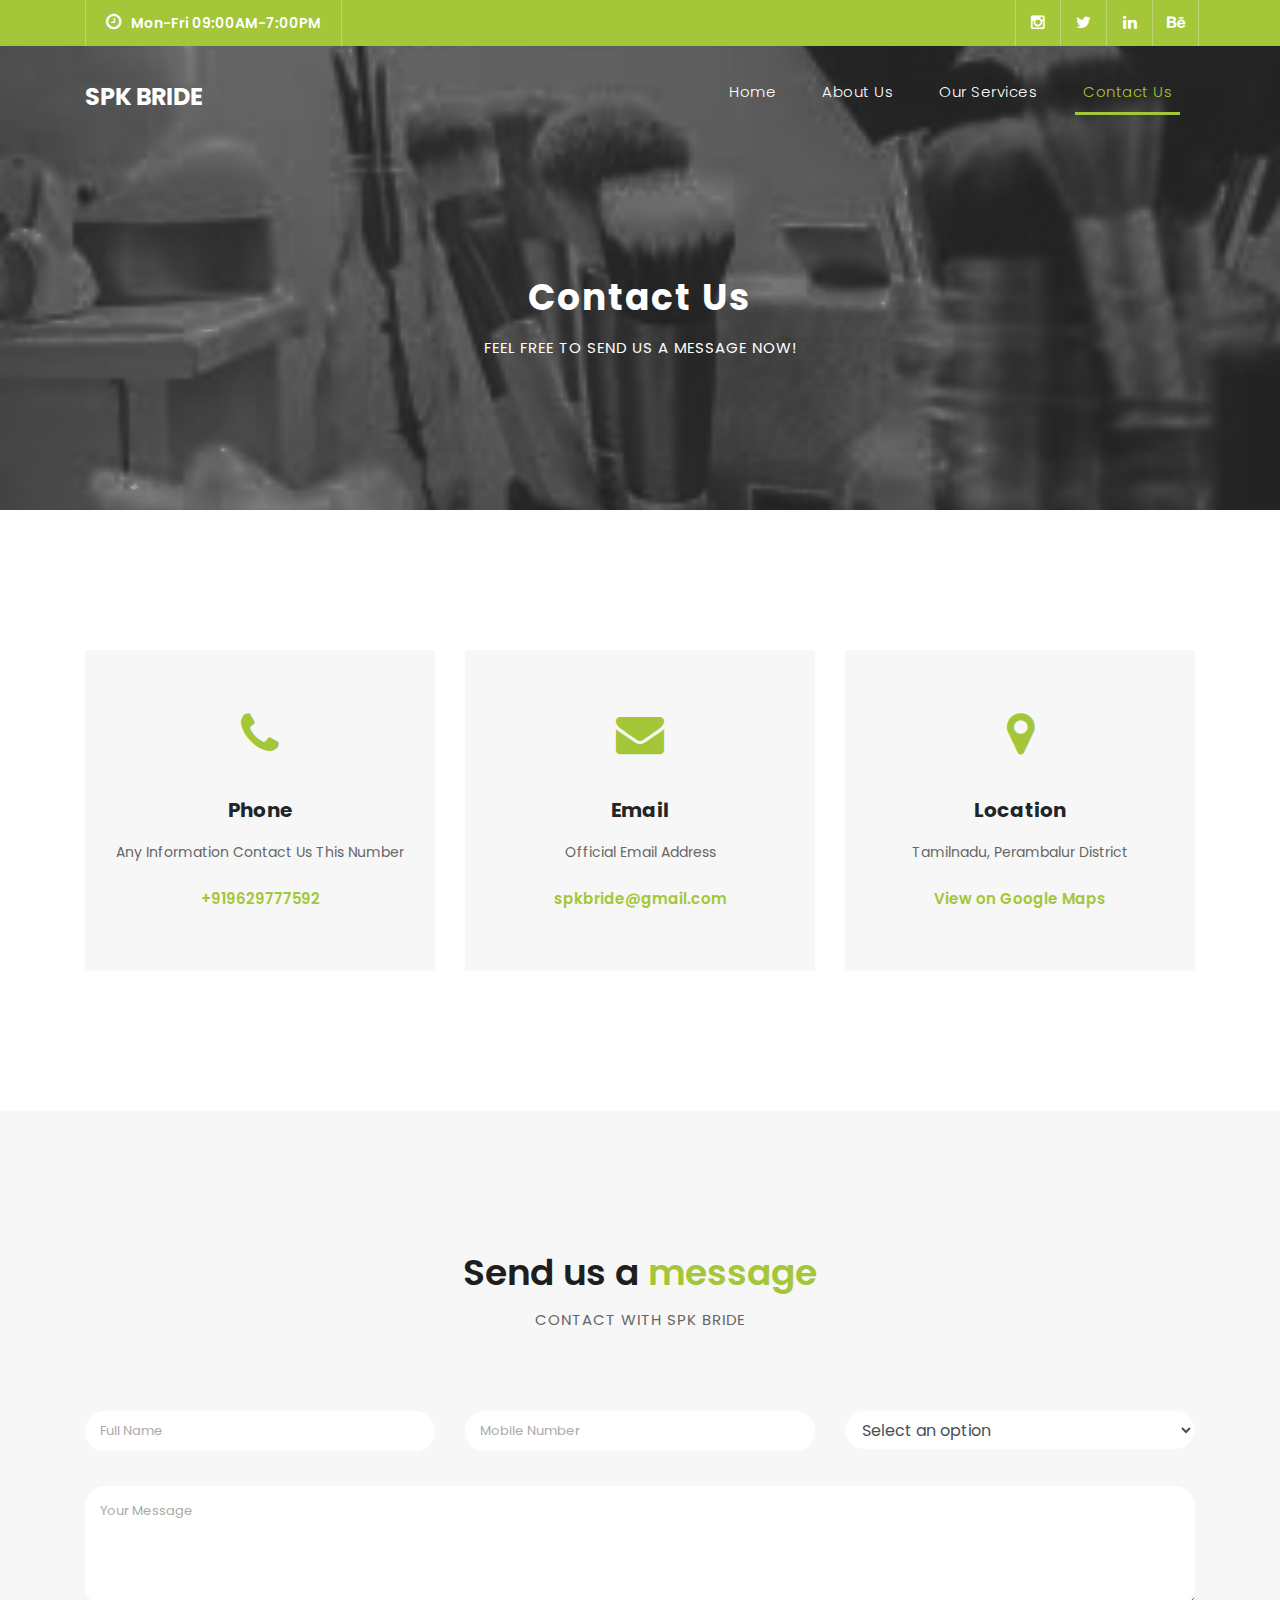
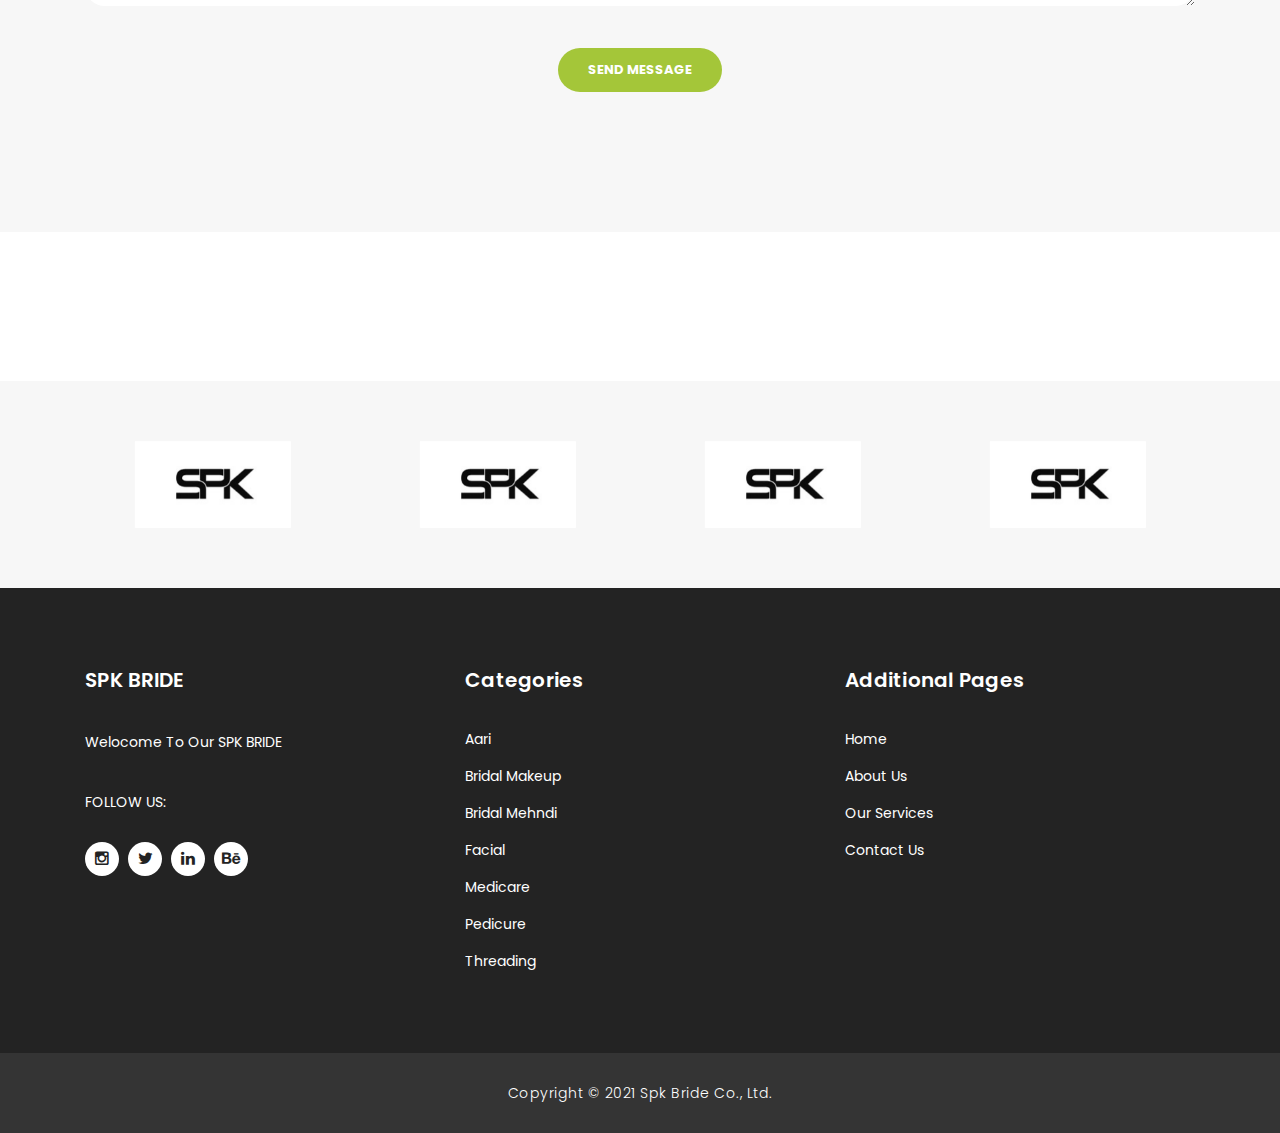
<file: contact.html>
<!DOCTYPE html>
<html lang="en">

  <head>
<script src="https://smtpjs.com/v3/smtp.js"></script>
<script src="booking.js"></script>
    <meta charset="utf-8">
    <meta name="viewport" content="width=device-width, initial-scale=1, shrink-to-fit=no">
    <meta name="description" content="">
    <meta name="author" content="TemplateMo">
    <link href="https://fonts.googleapis.com/css?family=Poppins:100,200,300,400,500,600,700,800,900&display=swap" rel="stylesheet">

    <title>SPK BRIDE - CONTACT PAGE</title>

    <!-- Bootstrap core CSS -->
    <link href="vendor/bootstrap/css/bootstrap.min.css" rel="stylesheet">

    <!-- Additional CSS Files -->
    <link rel="stylesheet" href="assets/css/fontawesome.css">
    <link rel="stylesheet" href="assets/css/templatemo-finance-business.css">
    <link rel="stylesheet" href="assets/css/owl.css">
<!--

Finance Business TemplateMo

https://templatemo.com/tm-545-finance-business

-->
  </head>

  <body>

    <!-- ***** Preloader Start ***** -->
    <div id="preloader">
        <div class="jumper">
            <div></div>
            <div></div>
            <div></div>
        </div>
    </div>  
    <!-- ***** Preloader End ***** -->

    <!-- Header -->
    <div class="sub-header">
      <div class="container">
        <div class="row">
          <div class="col-md-8 col-xs-12">
            <ul class="left-info">
              <li><a href="about.html"><i class="fa fa-clock-o"></i>Mon-Fri 09:00AM-7:00PM</a></li>
            </ul>
          </div>
          <div class="col-md-4">
            <ul class="right-icons">
              <li><a href="https://instagram.com/spk_makeup_artist_aari_worker?utm_medium=copy_link" target="_blank"><i class="fa fa-instagram" title="instagram" alt="instagram"></i></a></li>
              <li><a href="#"><i class="fa fa-twitter" title="twitter" alt="twitter"></i></a></li>
              <li><a href="#"><i class="fa fa-linkedin" title="linkedin" alt="linkedin"></i></a></li>
              <li><a href="#"><i class="fa fa-behance" title="behance" alt="behance"></i></a></li>
            </ul>
          </div>
        </div>
      </div>
    </div>
    
    <header class="">
      <nav class="navbar navbar-expand-lg">
        <div class="container">
          <a class="navbar-brand" href="index.html"><h2>SPK BRIDE</h2></a>
          <button class="navbar-toggler" type="button" data-toggle="collapse" data-target="#navbarResponsive" aria-controls="navbarResponsive" aria-expanded="false" aria-label="Toggle navigation">
            <span class="navbar-toggler-icon"></span>
          </button>
          <div class="collapse navbar-collapse" id="navbarResponsive">
            <ul class="navbar-nav ml-auto">
              <li class="nav-item">
                <a class="nav-link" href="index.html">Home
                  <span class="sr-only">(current)</span>
                </a>
              </li>
              <li class="nav-item">
                <a class="nav-link" href="about.html">About Us</a>
              </li>
              <li class="nav-item">
                <a class="nav-link" href="services.html">Our Services</a>
              </li>
              <li class="nav-item active">
                <a class="nav-link" href="contact.html">Contact Us</a>
              </li>
            </ul>
          </div>
        </div>
      </nav>
    </header>

    <!-- Page Content -->
    <div class="page-heading header-text">
      <div class="container">
        <div class="row">
          <div class="col-md-12">
            <h1>Contact Us</h1>
            <span>feel free to send us a message now!</span>
          </div>
        </div>
      </div>
    </div>

    <div class="contact-information">
      <div class="container">
        <div class="row">
          <div class="col-md-4">
            <div class="contact-item">
              <i class="fa fa-phone"></i>
              <h4>Phone</h4>
              <p>Any Information Contact Us This Number</p>
              <a href="tel:+919629777592">+919629777592</a>
            </div>
          </div>
          <div class="col-md-4">
            <div class="contact-item">
              <i class="fa fa-envelope"></i>
              <h4>Email</h4>
              <p>Official Email Address</p>
<a href = "mailto:spkbride@gmail.com">spkbride@gmail.com</a>            </div>
          </div>
          <div class="col-md-4">
            <div class="contact-item">
              <i class="fa fa-map-marker"></i>
              <h4>Location</h4>
              <p>Tamilnadu, Perambalur District</p>
              <a href="#">View on Google Maps</a>
            </div>
          </div>
        </div>
      </div>
    </div>

    <div class="callback-form contact-us">
      <div class="container">
        <div class="row">
          <div class="col-md-12">
            <div class="section-heading">
              <h2>Send us a <em>message</em></h2>
              <span>Contact with spk bride</span>
            </div>
          </div>
          <div class="col-md-12">

            <div class="contact-form">
              <form id="contact" action="">
                <div class="row">
                  <div class="col-lg-4 col-md-12 col-sm-12">
                    <fieldset>
                      <input name="name" type="text" class="form-control" id="name" placeholder="Full Name">
                    </fieldset>
                  </div>
                  <div class="col-lg-4 col-md-12 col-sm-12">
                    <fieldset>
                      <input name="email" type="text" class="form-control" id="number"  placeholder="Mobile Number">
                    </fieldset>
                  </div>
                  <div class="col-lg-4 col-md-12 col-sm-12">
                    <fieldset>
                      <select name="spk" id="spk" class="form-control" style="border-radius: 25px;margin-bottom: 35px; border:1px solid white;">
  <option value="Select an option">Select an option</option>
  <option value="Aari Work">Aari Work</option>
  <option value="Bridal Makeup">Bridal Makeup</option>
  <option value="Bridal Mehandi">Bridal Mehndi</option>
  <option value="Facial">Facial</option>
  <option value="Pedicure">Pedicure</option>
  <option value="Threading">Threading</option>
  <option value="Medicare">Medicare</option>
  <option value="Others">Others</option>
</select>
                    </fieldset>
                  </div>
                  <div class="col-lg-12">
                    <fieldset>
                      <textarea name="message" rows="6" class="form-control" id="message" placeholder="Your Message" ></textarea>
                    </fieldset>
                  </div>
                  <div class="col-lg-12">
                    <fieldset>
                      <button type="button" onclick="sendEmail()" class="filled-button">Send Message</button>
                    </fieldset>
                  </div>
                </div>
              </form>
            </div>
          </div>
        </div>
      </div>
    </div>

    <div id="map">
<!-- How to change your own map point
	1. Go to Google Maps
	2. Click on your location point
	3. Click "Share" and choose "Embed map" tab
	4. Copy only URL and paste it within the src="" field below
-->
<iframe src="https://www.google.com/maps/embed?pb=!1m18!1m12!1m3!1d15653.476621451242!2d78.8719304165702!3d11.234231118836746!2m3!1f0!2f0!3f0!3m2!1i1024!2i768!4f13.1!3m3!1m2!1s0x3bab1b69f8350197%3A0x70ef43f0315a8d8b!2sPerambalur%2C%20Tamil%20Nadu%20621212!5e0!3m2!1sen!2sin!4v1622959754860!5m2!1sen!2sin" width="100%" height="100%" style="border:0;" allowfullscreen="" loading="lazy"></iframe>
    </div>

    <div class="partners contact-partners">
      <div class="container">
        <div class="row">
          <div class="col-md-12">
            <div class="owl-partners owl-carousel">
              <div class="partner-item">
                <img src="assets/images/spk-logo.png" alt="">
              </div>
            </div>
          </div>
        </div>
      </div>
    </div>


    <!-- Footer Starts Here -->
    <footer>
      <div class="container">
        <div class="row">
          <div class="col-md-4 footer-item">
            <h4>SPK BRIDE</h4>
            <p>Welocome To Our SPK BRIDE<br/><br/>
            FOLLOW US:</p>
            <ul class="social-icons">
              <li><a rel="nofollow" href="https://instagram.com/spk_makeup_artist_aari_worker?utm_medium=copy_link" target="_blank"><i class="fa fa-instagram" title="instagram" alt="instagram"></i></a></li>
              <li><a href="#"><i class="fa fa-twitter" title="twitter" alt="twitter"></i></a></li>
              <li><a href="#"><i class="fa fa-linkedin" title="linkedin" alt="linkedin"></i></a></li>
              <li><a href="#"><i class="fa fa-behance" title="behance" alt="behance"></i></a></li>
            </ul>
          </div>
          <div class="col-md-4 footer-item">
            <h4>Categories</h4>
            <ul class="menu-list">
              <li><a href="services.html">Aari</a></li>
              <li><a href="services.html">Bridal Makeup</a></li>
              <li><a href="services.html">Bridal Mehndi</a></li>
              <li><a href="services.html">Facial</a></li>
              <li><a href="services.html">Medicare</a></li>
              <li><a href="services.html">Pedicure</a></li>
              <li><a href="services.html">Threading</a></li>
            </ul>
          </div>
          <div class="col-md-4 footer-item">
            <h4>Additional Pages</h4>
            <ul class="menu-list">
              <li><a href="index.html">Home</a></li>
              <li><a href="about.html">About Us</a></li>
              <li><a href="services.html">Our Services</a></li>
              <li><a href="contact.html">Contact Us</a></li>
            </ul>
          </div>
          
              </form>
            </div>
          </div>
        </div>
      </div>
    </footer>
    
    <div class="sub-footer">
      <div class="container">
        <div class="row">
          <div class="col-md-12">
            <p>Copyright &copy; 2021 <a rel="nofollow noopener" href="https://spkbride.github.io" target="_blank">Spk Bride Co., Ltd.
            </a></p>
          </div>
        </div>
      </div>
    </div>

    <!-- Bootstrap core JavaScript -->
    <script src="vendor/jquery/jquery.min.js"></script>
    <script src="vendor/bootstrap/js/bootstrap.bundle.min.js"></script>

    <!-- Additional Scripts -->
    <script src="assets/js/custom.js"></script>
    <script src="assets/js/owl.js"></script>
    <script src="assets/js/slick.js"></script>
    <script src="assets/js/accordions.js"></script>

    <script language = "text/Javascript"> 
      cleared[0] = cleared[1] = cleared[2] = 0; //set a cleared flag for each field
      function clearField(t){                   //declaring the array outside of the
      if(! cleared[t.id]){                      // function makes it static and global
          cleared[t.id] = 1;  // you could use true and false, but that's more typing
          t.value='';         // with more chance of typos
          t.style.color='#fff';
          }
      }
    </script>
<img id="scrollimg" title="Go to top" src="assets/images/scroll-arrow.png"      onclick="topFunction()">
<script>
//Get the button
var mybutton = document.getElementById("scrollimg");

// When the user scrolls down 20px from the top of the document, show the button
window.onscroll = function() {scrollFunction()};

function scrollFunction() {
  if (document.body.scrollTop > 20 || document.documentElement.scrollTop > 20) {
    mybutton.style.display = "block";
  } else {
    mybutton.style.display = "none";
  }
}

// When the user clicks on the button, scroll to the top of the document
function topFunction() {
  document.body.scrollTop = 0;
  document.documentElement.scrollTop = 0;
}
</script>
  </body>
</html>
</file>
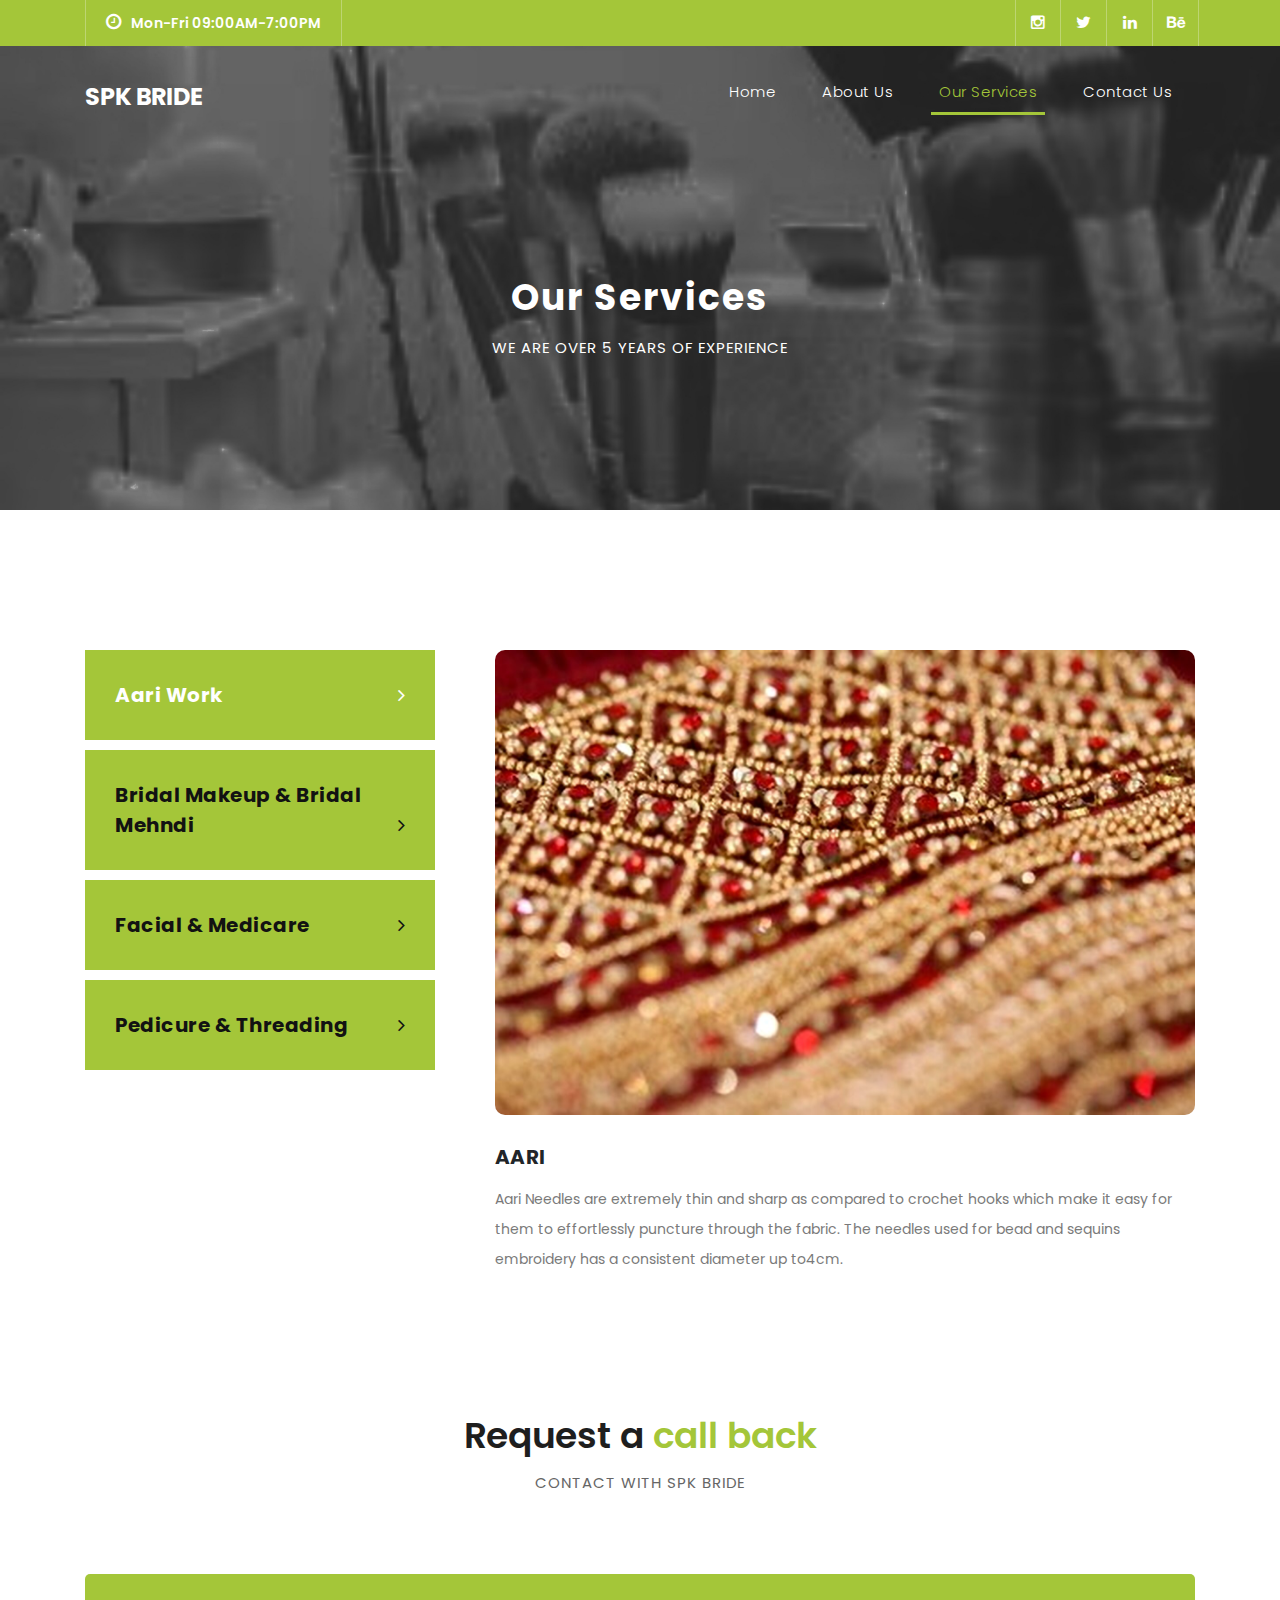
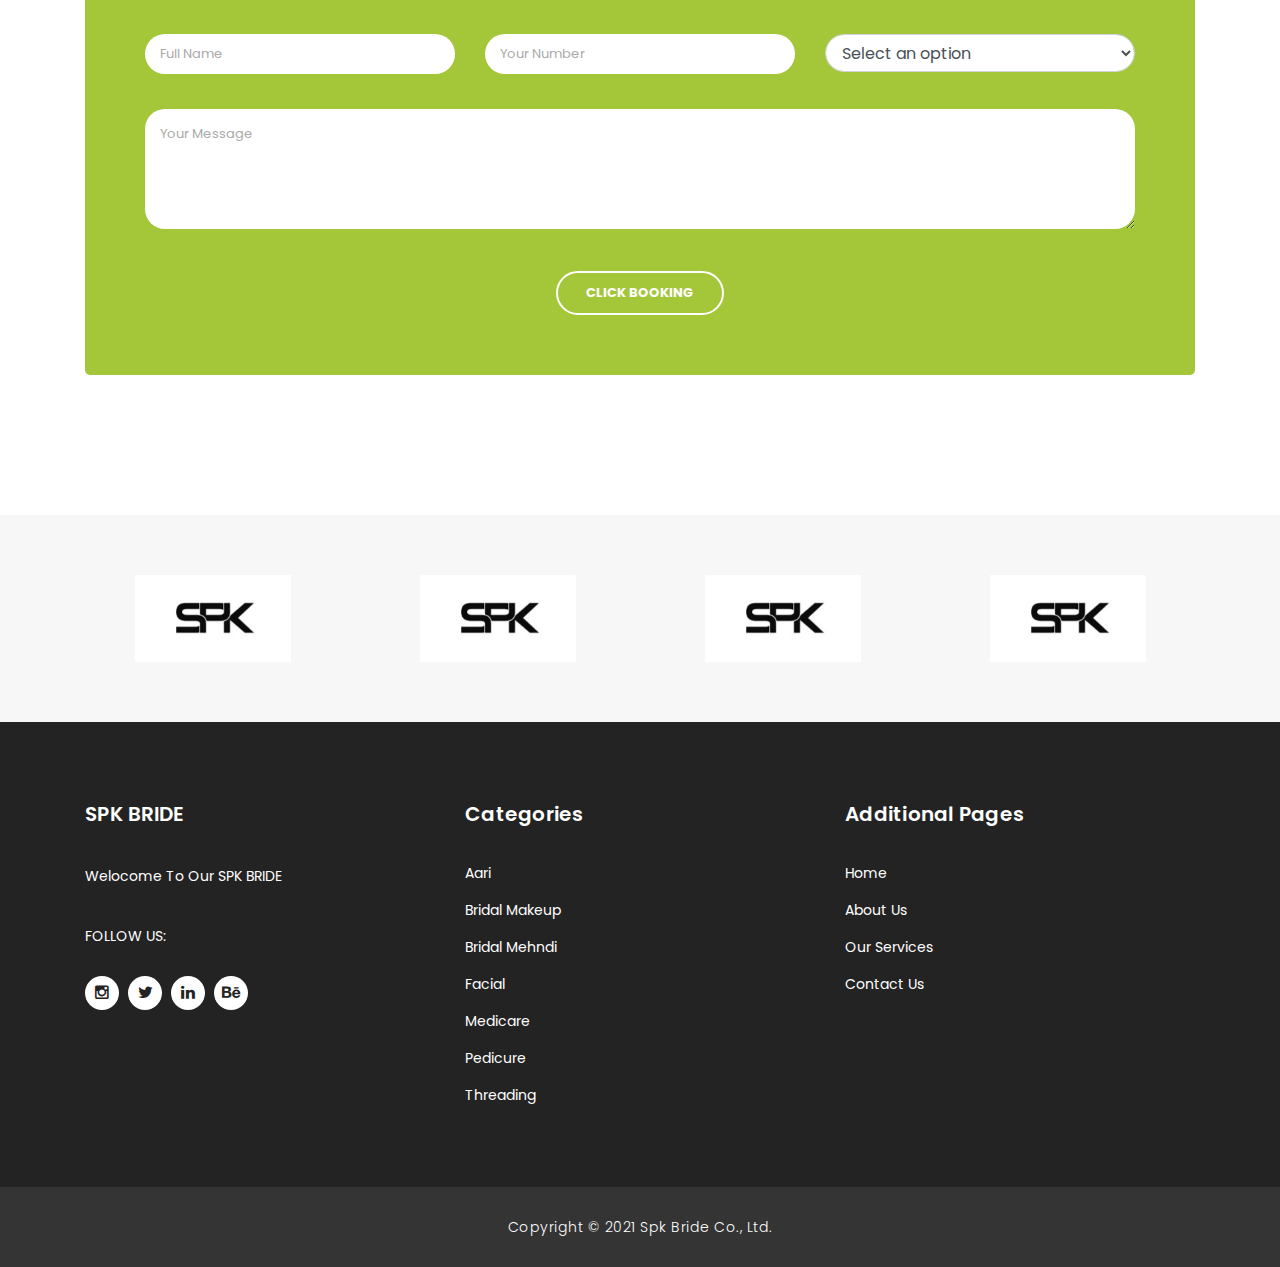
<file: services.html>
<!DOCTYPE html>
<html lang="en">

  <head>

    <meta charset="utf-8">
    <meta name="viewport" content="width=device-width, initial-scale=1, shrink-to-fit=no">
    <meta name="description" content="">
    <meta name="author" content="TemplateMo">
    <link href="https://fonts.googleapis.com/css?family=Poppins:100,200,300,400,500,600,700,800,900&display=swap" rel="stylesheet">

    <title>SPK BRIDE - SERVICES</title>

    <!-- Bootstrap core CSS -->
    <link href="vendor/bootstrap/css/bootstrap.min.css" rel="stylesheet">

    <!-- Additional CSS Files -->
    <link rel="stylesheet" href="assets/css/fontawesome.css">
    <link rel="stylesheet" href="assets/css/templatemo-finance-business.css">
    <link rel="stylesheet" href="assets/css/owl.css">
<!--

Finance Business TemplateMo

https://templatemo.com/tm-545-finance-business

-->
  </head>

  <body>

    <!-- ***** Preloader Start ***** -->
    <div id="preloader">
        <div class="jumper">
            <div></div>
            <div></div>
            <div></div>
        </div>
    </div>  
    <!-- ***** Preloader End ***** -->

    <!-- Header -->
    <div class="sub-header">
      <div class="container">
        <div class="row">
          <div class="col-md-8 col-xs-12">
            <ul class="left-info">
              <li><a href="about.html" target="_blank" title="Working Time"><i class="fa fa-clock-o" ></i>Mon-Fri 09:00AM-7:00PM</a></li>
  
            </ul>
          </div>
          <div class="col-md-4">
            <ul class="right-icons">
              <li><a href="https://instagram.com/spk_makeup_artist_aari_worker?utm_medium=copy_link"><i class="fa fa-instagram" alt="instagram" title="instagram"></i></a></li>
              <li><a href="#"><i class="fa fa-twitter" alt="twitter" title="twitter"></i></a></li>
              <li><a href="#"><i class="fa fa-linkedin" alt="linkedin" title="linkedin"></i></a></li>
              <li><a href="#"><i class="fa fa-behance" alt="behance" title="behance"></i></a></li>
            </ul>
          </div>
        </div>
      </div>
    </div>
    
    <header class="">
      <nav class="navbar navbar-expand-lg">
        <div class="container">
          <a class="navbar-brand" href="index.html"><h2>SPK BRIDE</h2></a>
          <button class="navbar-toggler" type="button" data-toggle="collapse" data-target="#navbarResponsive" aria-controls="navbarResponsive" aria-expanded="false" aria-label="Toggle navigation">
            <span class="navbar-toggler-icon"></span>
          </button>
          <div class="collapse navbar-collapse" id="navbarResponsive">
            <ul class="navbar-nav ml-auto">
              <li class="nav-item">
                <a class="nav-link" href="index.html">Home
                  <span class="sr-only">(current)</span>
                </a>
              </li>
              <li class="nav-item">
                <a class="nav-link" href="about.html">About Us</a>
              </li>
              <li class="nav-item active">
                <a class="nav-link" href="services.html">Our Services</a>
              </li>
              <li class="nav-item">
                <a class="nav-link" href="contact.html">Contact Us</a>
              </li>
            </ul>
          </div>
        </div>
      </nav>
    </header>

    <!-- Page Content -->
    <div class="page-heading header-text">
      <div class="container">
        <div class="row">
          <div class="col-md-12">
            <h1>Our Services</h1>
            <span>We are over 5 years of experience</span>
          </div>
        </div>
      </div>
    </div>

    <div class="single-services">
      <div class="container">
        <div class="row" id="tabs">
          <div class="col-md-4">
            <ul>
              <li><a href='#tabs-1'>Aari Work<i class="fa fa-angle-right"></i></a></li>
              <li><a href='#tabs-2'>Bridal Makeup & Bridal Mehndi <i class="fa fa-angle-right"></i></a></li>
              <li><a href='#tabs-3'>Facial & Medicare<i class="fa fa-angle-right"></i></a></li>
              <li><a href='#tabs-4'>Pedicure & Threading<i class="fa fa-angle-right"></i></a></li>
              
            </ul>
          </div>
          <div class="col-md-8">
            <section class='tabs-content'>
              <article id='tabs-1'>
                <img src="assets/images/aari.jpg" alt="aari" title="aari" style="border-radius:10px;">
                <h4>AARI</h4>
                <p>Aari Needles are extremely thin and sharp as compared to crochet hooks which make it easy for them to effortlessly puncture through the fabric. The needles used for bead and sequins embroidery has a consistent diameter up to4cm.</p>
              </article>
              <article id='tabs-2'>
                <img src="assets/images/bridal-makeup.jpg" alt="bridal-makeup" title="bridal-makeup" style="border-radius:10px;">
                <h4>BRIDAL MAKEUP</h4>
                <p>Just like artists who must prime before painting, you too must start with a clean canvas. ...</p><br/><br/>
                <img src="assets/images/bridal-mehndi.jpg" alt="bridal-mehndi" title="bridal-mehndi" style="border-radius:10px;">
                <h4>BRIDAL MEHNDI</h4>
<p>Traditional medicinal uses for henna include being used as a coagulant for open wounds and a poultice to sooth burns and eczema. Fresh leaves may be used as a topical antiseptic for fungal or bacterial skin infections, including ringworm. Henna helps to improve hair health.</p>
              </article>
              <article id='tabs-3'>
                <img src="assets/images/facia.jpg" alt="facial" style="border-radius:10px;">
                <h4>FACIAL</h4>
                <p>"By putting less makeup on your face, you can improve acne, and there's less of a chance that you'll get blackheads or breakouts," Candace Marino, a medical aesthetician based in California, revealed to Well+Good.</p><br/><br/>
                <img src="assets/images/medicar.jpg" alt="medicare" style="border-radius:10px;">
                <h4>MEDICARE</h4>
                <p>Available Now! Please Booking shortly.</p>
              </article>
              <article id='tabs-4'>
                <img src="assets/images/pedicur.jpg" alt="pedicure" title="pedicure" style="border-radius:10px;">
                <h4>PEDICURE</h4>
                <p>While a professional pedicure can help you feel pampered and confident in summer sandals, there are health risks associated with nail trimming, cuticle clipping, and foot soaking. Salon pedicures can put you at risk for developing foot fungus, ingrown toenails and/or dangerous infections.</p>
                <img src="assets/images/threadin.jpg" alt="threading" title="threading" style="border-radius:10px;">
                <h4>THREADING</h4>
                <p>Eyebrow threading gives more precise results than waxing. Quick appointments – Fast, with the average eyebrow treatment taking 15 minutes or less. No ingrown hairs – Not only is it gentler than waxing, doesn't cause ingrown hairs. Easy on sensitive skin – An all-natural procedure that uses no chemicals.</p>
              </article>
            </section>
          </div>
        </div>
      </div>
    </div>

    <div class="callback-form">
      <div class="container">
        <div class="row">
          <div class="col-md-12">
            <div class="section-heading">
              <script src="https://smtpjs.com/v3/smtp.js"></script>
<script src="booking.js"></script>
              <h2>Request a <em>call back</em></h2>
              <span>Contact With SPK BRIDE</span>
            </div>
          </div>
          <div class="col-md-12">
            <div class="contact-form">
              <form id="contact" action="" method="post">
                <div class="row">
                  <div class="col-lg-4 col-md-12 col-sm-12">
                    <fieldset>
                      <input name="name" type="text" class="form-control" id="name" placeholder="Full Name" required="">
                    </fieldset>
                  </div>
                  <div class="col-lg-4 col-md-12 col-sm-12">
                    <fieldset>
                      <input name="number" type="text" class="form-control" id="number"  placeholder="Your Number" required="">
                    </fieldset>
                  </div>
                  <div class="col-lg-4 col-md-12 col-sm-12">
                    <fieldset>
                      <select name="spk" id="spk" class="form-control" style="border-radius: 25px;margin-bottom: 35px;">
  <option value="Select an option">Select an option</option>
  <option value="Aari Work">Aari Work</option>
  <option value="Bridal Makeup">Bridal Makeup</option>
  <option value="Bridal Mehandi">Bridal Mehndi</option>
  <option value="Facial">Facial</option>
  <option value="Pedicure">Pedicure</option>
  <option value="Threading">Threading</option>
  <option value="Medicare">Medicare</option>
  <option value="Others">Others</option>
</select>
                    </fieldset>
                  </div>
                  <div class="col-lg-12">
                    <fieldset>
                      <textarea name="message" rows="6" class="form-control" id="message" placeholder="Your Message" required=""></textarea>
                    </fieldset>
                  </div>
                  <div class="col-lg-12">
                    <fieldset>
                      <button type="button" class="border-button" onclick="sendEmail()">Click Booking</button>
                    </fieldset>
                  </div>
                </div>
              </form>
            </div>
          </div>
        </div>
      </div>
    </div>


    <div class="partners">
      <div class="container">
        <div class="row">
          <div class="col-md-12">
            <div class="owl-partners owl-carousel">
              <div class="partner-item">
                <img src="assets/images/spk-logo.png" alt="">
              </div>
            </div>
          </div>
        </div>
      </div>
    </div>


    <!-- Footer Starts Here -->
    <footer>
      <div class="container">
        <div class="row">
          <div class="col-md-4 footer-item">
            <h4>SPK BRIDE</h4>
            <p>Welocome To Our SPK BRIDE<br/><br/>
            FOLLOW US:</p>
            <ul class="social-icons">
              <li><a rel="nofollow" href="https://instagram.com/spk_makeup_artist_aari_worker?utm_medium=copy_link" target="_blank"><i class="fa fa-instagram" title="instagram" alt="instagram"></i></a></li>
              <li><a href="#"><i class="fa fa-twitter" title="twitter" alt="twitter"></i></a></li>
              <li><a href="#"><i class="fa fa-linkedin" title="linkedin" alt="linkedin"></i></a></li>
              <li><a href="#"><i class="fa fa-behance" title="behance" alt="behance"></i></a></li>
            </ul>
          </div>
          <div class="col-md-4 footer-item">
            <h4>Categories</h4>
            <ul class="menu-list">
              <li><a href="services.html">Aari</a></li>
              <li><a href="services.html">Bridal Makeup</a></li>
              <li><a href="services.html">Bridal Mehndi</a></li>
              <li><a href="services.html">Facial</a></li>
              <li><a href="services.html">Medicare</a></li>
              <li><a href="services.html">Pedicure</a></li>
              <li><a href="services.html">Threading</a></li>
            </ul>
          </div>
          <div class="col-md-4 footer-item">
            <h4>Additional Pages</h4>
            <ul class="menu-list">
              <li><a href="index.html">Home</a></li>
              <li><a href="about.html">About Us</a></li>
              <li><a href="services.html">Our Services</a></li>
              <li><a href="contact.html">Contact Us</a></li>
            </ul>
          </div>
          
              </form>
            </div>
          </div>
        </div>
      </div>
    </footer>
    
    <div class="sub-footer">
      <div class="container">
        <div class="row">
          <div class="col-md-12">
            <p>Copyright &copy; 2021<a rel="nofollow noopener" href="https://spkbride.github.io" target="_blank"> Spk Bride Co., Ltd.
            </p>
          </div>
        </div>
      </div>
    </div>

    <!-- Bootstrap core JavaScript -->
    <script src="vendor/jquery/jquery.min.js"></script>
    <script src="vendor/bootstrap/js/bootstrap.bundle.min.js"></script>

    <!-- Additional Scripts -->
    <script src="assets/js/custom.js"></script>
    <script src="assets/js/owl.js"></script>
    <script src="assets/js/slick.js"></script>
    <script src="assets/js/accordions.js"></script>

    <script language = "text/Javascript"> 
      cleared[0] = cleared[1] = cleared[2] = 0; //set a cleared flag for each field
      function clearField(t){                   //declaring the array outside of the
      if(! cleared[t.id]){                      // function makes it static and global
          cleared[t.id] = 1;  // you could use true and false, but that's more typing
          t.value='';         // with more chance of typos
          t.style.color='#fff';
          }
      }
    </script>
<img id="scrollimg" title="Go to top" src="assets/images/scroll-arrow.png"      onclick="topFunction()">
<script>
//Get the button
var mybutton = document.getElementById("scrollimg");

// When the user scrolls down 20px from the top of the document, show the button
window.onscroll = function() {scrollFunction()};

function scrollFunction() {
  if (document.body.scrollTop > 20 || document.documentElement.scrollTop > 20) {
    mybutton.style.display = "block";
  } else {
    mybutton.style.display = "none";
  }
}

// When the user clicks on the button, scroll to the top of the document
function topFunction() {
  document.body.scrollTop = 0;
  document.documentElement.scrollTop = 0;
}
</script>
  </body>
</html>
</file>
<file: assets/css/templatemo-finance-business.css>
/* 

TemplateMo - Finance Business

https://templatemo.com/tm-545-finance-business

*/

body {
  font-family: 'Poppins', sans-serif;
  overflow-x: hidden;
  text-rendering: optimizeLegibility;
  -webkit-font-smoothing: antialiased;
  -moz-osx-font-smoothing: grayscale;
}
p {
	margin-bottom: 0px;
	font-size: 14px;
	color: #666666;
	line-height: 30px;
}
a {
	text-decoration: none!important;
}
ul {
	padding: 0;
	margin: 0;
	list-style: none;
}

h1,h2,h3,h4,h5,h6 {
	margin: 0px;
}

a.filled-button {
	background-color: #a4c639;
	color: #fff;
	font-size: 13px;
	text-transform: uppercase;
	font-weight: 700;
	padding: 12px 30px;
	border-radius: 30px;
	display: inline-block;
	transition: all 0.3s;
}

a.filled-button:hover {
	background-color: #fff;
	color: #a4c639;
}

a.border-button {
	background-color: transparent;
	color: #fff;
	border: 2px solid #fff;
	font-size: 13px;
	text-transform: uppercase;
	font-weight: 700;
	padding: 10px 28px;
	border-radius: 30px;
	display: inline-block;
	transition: all 0.3s;
}

a.border-button:hover {
	background-color: #fff;
	color: #a4c639;
}

.section-heading {
	text-align: center;
	margin-bottom: 80px;
}

.section-heading h2 {
	font-size: 36px;
	font-weight: 600;
	color: #1e1e1e;
}

.section-heading em {
	font-style: normal;
	color: #a4c639;
}

.section-heading span {
	display: block;
	margin-top: 15px;
	text-transform: uppercase;
	font-size: 15px;
	color: #666;
	letter-spacing: 1px;
}

#preloader {
  overflow: hidden;
  background: #a4c639;
  left: 0;
  right: 0;
  top: 0;
  bottom: 0;
  position: fixed;
  z-index: 9999999;
  color: #fff;
}

#preloader .jumper {
  left: 0;
  top: 0;
  right: 0;
  bottom: 0;
  display: block;
  position: absolute;
  margin: auto;
  width: 50px;
  height: 50px;
}
/***scrollbutton***/
#scrollimg {
  display: none;
  position: fixed;
  bottom: 100px;
  right: 60px;
	width:52px;
  z-index: 99;
  font-size: 18px;
  border: none;
  outline: none;
  cursor: pointer;
  padding: 16px;
  border-radius: 30px;
}

#scrollimg:hover {
	background-image:none;
}
/***endscroll***/


#preloader .jumper > div {
  background-color: #fff;
  width: 10px;
  height: 10px;
  border-radius: 100%;
  -webkit-animation-fill-mode: both;
  animation-fill-mode: both;
  position: absolute;
  opacity: 0;
  width: 50px;
  height: 50px;
  -webkit-animation: jumper 1s 0s linear infinite;
  animation: jumper 1s 0s linear infinite;
}

#preloader .jumper > div:nth-child(2) {
  -webkit-animation-delay: 0.33333s;
  animation-delay: 0.33333s;
}

#preloader .jumper > div:nth-child(3) {
  -webkit-animation-delay: 0.66666s;
  animation-delay: 0.66666s;
}

@-webkit-keyframes jumper {
  0% {
    opacity: 0;
    -webkit-transform: scale(0);
    transform: scale(0);
  }
  5% {
    opacity: 1;
  }
  100% {
    -webkit-transform: scale(1);
    transform: scale(1);
    opacity: 0;
  }
}

@keyframes jumper {
  0% {
    opacity: 0;
    -webkit-transform: scale(0);
    transform: scale(0);
  }
  5% {
    opacity: 1;
  }
  100% {
    opacity: 0;
  }
}

/* Sub Header Style */

.sub-header {
	background-color: #a4c639;
	height: 46px;
	line-height: 46px;
}

.sub-header ul li {
	display: inline-block;
}

.sub-header ul.left-info li {
	border-left: 1px solid rgba(250,250,250,0.3);
	padding: 0px 20px;
}

.sub-header ul.left-info li:last-child {
	border-right: 1px solid rgba(250,250,250,0.3);
}

.sub-header ul.left-info li i {
	margin-right: 10px;
	font-size: 18px;
}

.sub-header ul.left-info li a {
	color: #fff;
	font-size: 14px;
	font-weight: 600;
}

.sub-header ul.right-icons {
	float: right;
}

.sub-header ul.right-icons li {
	margin-right: -4px;
	width: 46px;
	display: inline-block;
	text-align: center;
	border-right: 1px solid rgba(250,250,250,0.3);
}

.sub-header ul.right-icons li:first-child {
	border-left: 1px solid rgba(250,250,250,0.3);
}

.sub-header ul.right-icons li a {
	color: #fff;
	transition: all 0.3s;
}

.sub-header ul.right-icons li a:hover {
	opacity: 0.75;
}



/* Header Style */
header {
	position: absolute;
	z-index: 99999;
	width: 100%;
	background-color: transparent!important;
	height: 80px;
	-webkit-transition: all 0.3s ease-in-out 0s;
    -moz-transition: all 0.3s ease-in-out 0s;
    -o-transition: all 0.3s ease-in-out 0s;
    transition: all 0.3s ease-in-out 0s;
}
header .navbar {
	padding: 20px 0px;
}
.background-header .navbar {
	padding: 10px 0px;
}
.background-header {
	top: 0;
	position: fixed;
	background-color: #fff!important;
	box-shadow: 0px 1px 10px rgba(0,0,0,0.1);
}
.background-header .navbar-brand h2 {
	color: #a4c639!important;
}
.background-header .navbar-nav a.nav-link {
	color: #1e1e1e!important;
}
.background-header .navbar-nav .nav-link:hover,
.background-header .navbar-nav .active>.nav-link,
.background-header .navbar-nav .nav-link.active,
.background-header .navbar-nav .nav-link.show,
.background-header .navbar-nav .show>.nav-link {
	color: #a4c639!important;
}
.navbar .navbar-brand {
	float: 	left;
	margin-top: 12px;
	outline: none;
}
.navbar .navbar-brand h2 {
	color: #fff;
	text-transform: uppercase;
	font-size: 24px;
	font-weight: 700;
	-webkit-transition: all .3s ease 0s;
    -moz-transition: all .3s ease 0s;
    -o-transition: all .3s ease 0s;
    transition: all .3s ease 0s;
}
.navbar .navbar-brand h2 em {
	font-style: normal;
	font-size: 16px;
}
#navbarResponsive {
	z-index: 999;
}
.navbar-collapse {
	text-align: center;
}
.navbar .navbar-nav .nav-item {
	margin: 0px 15px;
}
.navbar .navbar-nav a.nav-link {
	text-transform: capitalize;
	font-size: 15px;
	font-weight: 300;
	letter-spacing: 0.5px;
	color: #fff;
	transition: all 0.5s;
	margin-top: 5px;
}
.navbar .navbar-nav .nav-link:hover,
.navbar .navbar-nav .active>.nav-link,
.navbar .navbar-nav .nav-link.active,
.navbar .navbar-nav .nav-link.show,
.navbar .navbar-nav .show>.nav-link {
	color: #a4c639;
	border-bottom: 3px solid #a4c639;
}
.navbar .navbar-toggler-icon {
	background-image: none;
}
.navbar .navbar-toggler {
	border-color: #fff;
	background-color: #fff;	
	height: 36px;
	outline: none;
	border-radius: 0px;
	position: absolute;
	right: 30px;
	top: 20px;
}
.navbar .navbar-toggler-icon:after {
	content: '\f0c9';
	color: #a4c639;
	font-size: 18px;
	line-height: 26px;
	font-family: 'FontAwesome';
}



/* Banner Style */

.img-fill{
  width: 100%;
  display: block;
  overflow: hidden;
  position: relative;
  text-align: center
}

.img-fill img {
  min-height: 100%;
  min-width: 100%;
  position: relative;
  display: inline-block;
  max-width: none;
}

*,
*:before,
*:after {
  -webkit-box-sizing: border-box;
  box-sizing: border-box;
  -webkit-font-smoothing: antialiased;
  -moz-osx-font-smoothing: grayscale;
}

.Grid1k {
  padding: 0 15px;
  max-width: 1200px;
  margin: auto;
}

.blocks-box,
.slick-slider {
  margin: 0;
  padding: 0!important;
}

.slick-slide {
  float: left;
  padding: 0;
}

.Modern-Slider .item .img-fill {
	background-size: cover;
	background-position: center center;
	background-repeat: no-repeat;
	height:95vh;
}

.Modern-Slider .item-1 .img-fill {
	background-image: url(../images/aari-01.jpg);
}

.Modern-Slider .item-2 .img-fill {
	background-image: url(../images/bridal.jpg);
}

.Modern-Slider .item-3 .img-fill {
	background-image: url(../images/mehndi.jpg);
}
.Modern-Slider .item-4 .img-fill {
	background-image: url(../images/facial.jpg);
}
.Modern-Slider .item-5 .img-fill {
	background-image: url(../images/medicare.jpg);
}
.Modern-Slider .item-6 .img-fill {
	background-image: url(../images/pedicure.jpg);
}
.Modern-Slider .item-7 .img-fill {
	background-image: url(../images/threading.jpg);
}

.Modern-Slider .NextArrow{
  position:absolute;
  top:50%;
  right:30px;
  border:0 none;
  background-color: transparent;
  text-align:center;
  font-size: 36px;
  font-family: 'FontAwesome';
  color:#FFF;
  z-index:5;
  outline: none;
  cursor: pointer;
}

.Modern-Slider .NextArrow:before{
  content:'\f105';
}

.Modern-Slider .PrevArrow {
  position:absolute;
  top:50%;
  left:30px;
  border:0 none;
  background-color: transparent;
  text-align:center;
  font-size: 36px;
  font-family: 'FontAwesome';
  color:#FFF;
  z-index:5;
  outline: none;
  cursor: pointer;
}

.Modern-Slider .PrevArrow:before{
  content:'\f104';
}

ul.slick-dots {
  display: none!important;
}

.Modern-Slider .text-content {
	text-align: left;
  	width: 75%;
  	position: absolute;
  	top: 50%;
  	left: 50%;
  	transform: translate(-50%, -50%);
}

.Modern-Slider .item h6 {
  margin-bottom: 15px;
  font-size: 22px;
  text-transform: uppercase;
  font-weight: 700;
  letter-spacing: 1px;
  color:#a4c639;
  animation:fadeOutRight 1s both;
}

.Modern-Slider .item h4 {
  margin-bottom: 30px;
  text-transform: uppercase;
  font-size: 44px;
  font-weight: 700;
  letter-spacing: 2.5px;
  color:#FFF;
  overflow:hidden;
  animation:fadeOutLeft 1s both;
}

.Modern-Slider .item p {
	max-width: 570px;
	color: #fff;
	font-size: 15px;
	font-weight: 400;
	line-height: 30px;
	margin-bottom: 40px;
}

.Modern-Slider .item a {
  margin: 0 5px;
}

.Modern-Slider .item.slick-active h6{
  animation:fadeInDown 1s both 1s;
}

.Modern-Slider .item.slick-active h4{
  animation:fadeInLeft 1s both 1.5s;
}

.Modern-Slider .item.slick-active{
  animation:Slick-FastSwipeIn 1s both;
}

.Modern-Slider .buttons {
  position: relative;
}

.Modern-Slider {background:#000;}


/* ==== Slick Slider Css Ruls === */
.slick-slider{position:relative;display:block;-webkit-user-select:none;-moz-user-select:none;-ms-user-select:none;user-select:none;-webkit-touch-callout:none;-khtml-user-select:none;-ms-touch-action:pan-y;touch-action:pan-y;-webkit-tap-highlight-color:transparent}
.slick-list{position:relative;display:block;overflow:hidden;margin:0;padding:0}
.slick-list:focus{outline:none}.slick-list.dragging{cursor:hand}
.slick-slider .slick-track,.slick-slider .slick-list{-webkit-transform:translate3d(0,0,0);-ms-transform:translate3d(0,0,0);transform:translate3d(0,0,0)}
.slick-track{position:relative;top:0;left:0;display:block}
.slick-track:before,.slick-track:after{display:table;content:''}.slick-track:after{clear:both}
.slick-loading .slick-track{visibility:hidden}
.slick-slide{display:none;float:left /* If RTL Make This Right */ ;height:100%;min-height:1px}
.slick-slide.dragging img{pointer-events:none}
.slick-initialized .slick-slide{display:block}
.slick-loading .slick-slide{visibility:hidden}
.slick-vertical .slick-slide{display:block;height:auto;border:1px solid transparent}




/* Request Form */

.request-form {
	background-color: #a4c639;
	padding: 40px 0px;
	color: #fff;
}

.request-form h4 {
	font-size: 22px;
	font-weight: 600;
}

.request-form span {
	font-size: 15px;
	font-weight: 400;
	display: inline-block;
	margin-top: 10px;
}

.request-form a.border-button {
	margin-top: 12px;
	float: right;
}




/* Services */

.services {
	margin-top: 140px;
}

.service-item img {
	width: 100%;
	overflow: hidden;
}

.service-item .down-content {
	background-color: #f7f7f7;
	padding: 30px;
}

.service-item .down-content h4 {
	font-size: 20px;
	font-weight: 700;
	letter-spacing: 0.25px;
	margin-bottom: 15px;
}

.service-item .down-content p {
	margin-bottom: 20px;
}



/* Fun Facts */

.fun-facts {
	margin-top: 140px;
	background-image: url(../images/fun-facts-bg.jpg);
	background-position: center center;
	background-repeat: no-repeat;
	background-size: cover;
	background-attachment: fixed;
	padding: 140px 0px;
	color: #fff;
}

.fun-facts span {
	text-transform: uppercase;
	font-size: 15px;
	color: #fff;
	letter-spacing: 1px;
	margin-bottom: 10px;
	display: block;
}

.fun-facts h2 {
	font-size: 36px;
	font-weight: 600;
	margin-bottom: 35px;
}

.fun-facts em {
	font-style: normal;
	color: #a4c639;
}

.fun-facts p {
	color: #fff;
	margin-bottom: 40px;
}

.fun-facts .left-content {
	margin-right: 45px;
}

.count-area-content {
	text-align: center;
	background-color: rgba(250,250,250,0.1);
	padding: 25px 30px 35px 30px;
	margin: 15px 0px;
}

.count-digit {
    margin: 5px 0px;
    color: #a4c639;
    font-weight: 700;
    font-size: 36px;
}
.count-title {
    font-size: 20px;
    font-weight: 600;
    color: #fff;
    letter-spacing: 0.5px;
}



/* More Info */

.more-info {
	margin-top: 140px;
}

.more-info .left-image img {
	width: 100%;
	overflow: hidden;
}

.more-info .more-info-content {
	background-color: #f7f7f7;
}

.about-info .more-info-content {
	background-color: transparent;
}

.about-info .right-content {
	padding: 0px!important;
	margin-right: 30px;
}

.more-info .right-content {
	padding: 45px 45px 45px 30px;
}

.more-info .right-content span {
	text-transform: uppercase;
	font-size: 15px;
	color: #666;
	letter-spacing: 1px;
	margin-bottom: 10px;
	display: block;
}

.more-info .right-content h2 {
	font-size: 36px;
	font-weight: 600;
	margin-bottom: 35px;
}

.more-info .right-content em {
	font-style: normal;
	color: #a4c639;
}

.more-info .right-content p {
	margin-bottom: 30px;
}


/* Testimonials Style */

.about-testimonials {
	margin-top: 0px!important;
}

.testimonials {
	margin-top: 140px;
	background-color: #f7f7f7;
	padding: 140px 0px;
}
.testimonial-item .inner-content {
	text-align: center;
	background-color: #fff;	
	padding: 30px;
	border-radius: 5px;
}
.testimonial-item p {
	font-size: 14px;
	font-weight: 400;
}
.testimonial-item h4 {
	font-size: 19px;
	font-weight: 700;
	color: #1e1e1e;
	letter-spacing: 0.5px;
	margin-bottom: 0px;
}
.testimonial-item span {
	display: inline-block;
	margin-top: 8px;
	font-weight: 600;
	font-size: 14px;
	color: #a4c639;
}
.testimonial-item img {
	max-width: 60px;
	border-radius: 50%;
	margin: 25px auto 0px auto;
}




/* Call Back Style */

.callback-services {
	border-top: 1px solid #eee;
	padding-top: 140px;
}

.contact-us {
	background-color: #f7f7f7;
	padding: 140px 0px;
}

.contact-us .contact-form {
	background-color: transparent!important;
	padding: 0!important;
}

.callback-form {
	margin-top: 140px;
}

.callback-form .contact-form {
	background-color: #a4c639;
	padding: 60px;
	border-radius: 5px;
	text-align: center;
}

.callback-form .contact-form input {
	border-radius: 20px;
	height: 40px;
	line-height: 40px;
	display: inline-block;
	padding: 0px 15px;
	color: #6a6a6a;
	font-size: 13px;
	text-transform: none;
	box-shadow: none;
	border: none;
	margin-bottom: 35px;
}

.callback-form .contact-form input:focus {
	outline: none;
	box-shadow: none;
	border: none;
}

.callback-form .contact-form textarea {
	border-radius: 20px;
	height: 120px;
	max-height: 200px;
	min-height: 120px;
	display: inline-block;
	padding: 15px;
	color: #6a6a6a;
	font-size: 13px;
	text-transform: none;
	box-shadow: none;
	border: none;
	margin-bottom: 35px;
}

.callback-form .contact-form textarea:focus {
	outline: none;
	box-shadow: none;
	border: none;
}

.callback-form .contact-form ::-webkit-input-placeholder { /* Edge */
  color: #aaa;
}
.callback-form .contact-form :-ms-input-placeholder { /* Internet Explorer 10-11 */
  color: #aaa;
}
.callback-form .contact-form ::placeholder {
  color: #aaa;
}

.callback-form .contact-form button.border-button {
	background-color: transparent;
	color: #fff;
	border: 2px solid #fff;
	font-size: 13px;
	text-transform: uppercase;
	font-weight: 700;
	padding: 10px 28px;
	border-radius: 30px;
	display: inline-block;
	transition: all 0.3s;
	outline: none;
	box-shadow: none;
	text-shadow: none;
	cursor: pointer;
}

.callback-form .contact-form button.border-button:hover {
	background-color: #fff;
	color: #a4c639;
}

.contact-us .contact-form button.filled-button {
	background-color: #a4c639;
	color: #fff;
	border: none;
	font-size: 13px;
	text-transform: uppercase;
	font-weight: 700;
	padding: 12px 30px;
	border-radius: 30px;
	display: inline-block;
	transition: all 0.3s;
	outline: none;
	box-shadow: none;
	text-shadow: none;
	cursor: pointer;
}

.contact-us .contact-form button.filled-button:hover {
	background-color: #fff;
	color: #a4c639;
}



/* Partners Style */

.contact-partners {
	margin-top: -8px!important;
}

.partners {
	margin-top: 140px;
	background-color: #f7f7f7;
	padding: 60px 0px;
}

.partners .owl-item {
	text-align: center;
	cursor: pointer;
}

.partners .partner-item img {
	max-width: 156px;
	margin: auto;
}



/* Footer Style */

footer {
	background-color: #232323;
	padding: 80px 0px;
	color: #fff;
}

footer h4 {
	color: #fff;
	font-size: 20px;
	font-weight: 600;
	letter-spacing: 0.25px;
	margin-bottom: 35px;
}
footer p {
	color: #fff;
}

footer ul.social-icons {
	margin-top: 25px;
}

footer ul.social-icons li {
	display: inline-block;
	margin-right: 5px;
}

footer ul.social-icons li:last-child {
	margin-right: 0px;
}

footer ul.social-icons li a {
	width: 34px;
	height: 34px;
	display: inline-block;
	line-height: 34px;
	text-align: center;
	background-color: #fff;
	color: #232323;
	border-radius: 50%;
	transition: all 0.3s;
}

footer ul.social-icons li a:hover {
	background-color: #a4c639;
}

footer ul.menu-list li {
	margin-bottom: 13px;
}

footer ul.menu-list li:last-child {
	margin-bottom: 0px;
}

footer ul.menu-list li a {
	font-size: 14px;
	color: #fff;
	transition: all 0.3s;
}

footer ul.menu-list li a:hover {
	color: #a4c639;
}

footer .contact-form input {
	border-radius: 20px;
	height: 40px;
	line-height: 40px;
	display: inline-block;
	padding: 0px 15px;
	color: #aaa!important;
	background-color: #343434;
	font-size: 13px;
	text-transform: none;
	box-shadow: none;
	border: none;
	margin-bottom: 15px;
}

footer .contact-form input:focus {
	outline: none;
	box-shadow: none;
	border: none;
	background-color: #343434;
}

footer .contact-form textarea {
	border-radius: 20px;
	height: 120px;
	max-height: 200px;
	min-height: 120px;
	display: inline-block;
	padding: 15px;
	color: #aaa!important;
	background-color: #343434;
	font-size: 13px;
	text-transform: none;
	box-shadow: none;
	border: none;
	margin-bottom: 15px;
}

footer .contact-form textarea:focus {
	outline: none;
	box-shadow: none;
	border: none;
	background-color: #343434;
}

footer .contact-form ::-webkit-input-placeholder { /* Edge */
  color: #aaa;
}
footer .contact-form :-ms-input-placeholder { /* Internet Explorer 10-11 */
  color: #aaa;
}
footer .contact-form ::placeholder {
  color: #aaa;
}

footer .contact-form button.filled-button {
	background-color: transparent;
	color: #fff;
	background-color: #a4c639;
	border: none;
	font-size: 13px;
	text-transform: uppercase;
	font-weight: 700;
	padding: 12px 30px;
	border-radius: 30px;
	display: inline-block;
	transition: all 0.3s;
	outline: none;
	box-shadow: none;
	text-shadow: none;
	cursor: pointer;
}

footer .contact-form button.filled-button:hover {
	background-color: #fff;
	color: #a4c639;
}



/* Sub-footer Style */

.sub-footer {
	background-color: #343434;
	text-align: center;
	padding: 25px 0px;
}

.sub-footer p {
	color: #fff;
	font-weight: 300;
	letter-spacing: 0.5px;
}

.sub-footer a {
	color: #fff;
}


.page-heading {
	text-align: center;
	background-image: url(../images/banner.jpg);
	background-position: center center;
	background-repeat: no-repeat;
	background-size: cover;
	padding: 230px 0px 150px 0px;
	color: #fff;
}

.page-heading h1 {
	text-transform: capitalize;
	font-size: 36px;
	font-weight: 700;
	letter-spacing: 2px;
	margin-bottom: 18px;
}

.page-heading span {
	font-size: 15px;
	text-transform: uppercase;
	letter-spacing: 1px;
	color: #fff;
	display: block;
}


/* team */

.team {
	background-color: #f7f7f7;
	margin-top: 140px;
	margin-bottom: -140px;
	padding: 120px 0px;
}

.team-item img {
	width: 100%;
	overflow: hidden;
}

.team-item .down-content {
	background-color: #fff;
	padding: 30px;
}

.team-item .down-content h4 {
	font-size: 20px;
	font-weight: 700;
	letter-spacing: 0.25px;
	margin-bottom: 10px;
}

.team-item .down-content span {
	color: #a4c639;
	font-weight: 600;
	font-size: 14px;
	display: block;
	margin-bottom: 15px;
}

.team-item .down-content p {
	margin-bottom: 20px;
}


/* Single Service */

.single-services {
	margin-top: 140px;
}

#tabs ul {
  margin: 0;
  padding: 0;
}
#tabs ul li {
  margin-bottom: 10px;
  display: inline-block;
  width: 100%;
}
#tabs ul li:last-child {
  margin-bottom: 0px;
}
#tabs ul li a {
	text-transform: capitalize;
	width: 100%;
	padding: 30px 30px;
	display: inline-block;
	background-color: #a4c639;
  	font-size: 20px;
  	color: #121212;
  	letter-spacing: 0.5px;
  	font-weight: 700;
  	transition: all 0.3s;
}
#tabs ul li a i {
	float: right;
	margin-top: 5px;
}
#tabs ul .ui-tabs-active span {
  background: #faf5b2;
  border: #faf5b2;
  line-height: 90px;
  border-bottom: none;
}
#tabs ul .ui-tabs-active a {
  color: #fff;
}
#tabs ul .ui-tabs-active span {
  color: #1e1e1e;
}
.tabs-content {
	margin-left: 30px;
  text-align: left;
  display: inline-block;
  transition: all 0.3s;
}
.tabs-content img {
	max-width: 100%;
	overflow: hidden;
}
.tabs-content h4 {
	font-size: 20px;
	font-weight: 700;
	letter-spacing: 0.25px;
	margin-bottom: 15px;
	margin-top: 30px;
}
.tabs-content p {
  font-size: 14px;
  color: #7a7a7a;
  margin-bottom: 0px;
}



/* Contact Information */

.contact-information {
	margin-top: 140px;
}

.contact-information .contact-item {
	padding: 60px 30px;
	background-color: #f7f7f7;
	text-align: center;
}

.contact-information .contact-item i {
	color: #a4c639;
	font-size: 48px;
	margin-bottom: 40px;
}

.contact-information .contact-item h4 {
	font-size: 20px;
	font-weight: 700;
	letter-spacing: 0.25px;
	margin-bottom: 15px;
}

.contact-information .contact-item p {
	margin-bottom: 20px;
}

.contact-information .contact-item a {
	font-weight: 600;
	color: #a4c639;
	font-size: 15px;
}




/* Responsive Style */
@media (max-width: 768px) {
	.sub-header {
		display: none;
	}
	.Modern-Slider .item h6 {
	  margin-bottom: 15px;
	  font-size: 18px;
	}
	.Modern-Slider .item h4 {
	  margin-bottom: 25px;
	  font-size: 28px;
	  line-height: 36px;
	  letter-spacing: 1px;
	}
	.Modern-Slider .item p {
		max-width: 570px;
		line-height: 25px;
		margin-bottom: 30px;
	}
	.Modern-Slider .NextArrow{
	  right:5px;
	}
	.Modern-Slider .PrevArrow {
	  left:5px;
	}
	.request-form {
		text-align: center;
	}
	.request-form a.border-button {
		float: none;
		margin-top: 30px;
	}
	.services .service-item {
		margin-bottom: 30px;
	}
	.fun-facts .left-content {
		margin-right: 0px;
		margin-bottom: 30px;
	}
	.more-info .right-content  {
		padding: 30px;
	}
	footer {
		padding: 80px 0px 20px 0px;
	}
	footer .footer-item {
		border-bottom: 1px solid #343434;
		margin-bottom: 30px;
		padding-bottom: 30px;
		text-align: center;
	}
	footer .last-item {
		border-bottom: none;
	}
	.about-info .right-content {
		margin-right: 0px;
		margin-bottom: 30px;
	}
	.team .team-item {
		margin-bottom: 30px;
	}
	.tabs-content {
		margin-left: 0px;
		margin-top: 30px;
	}
	.contact-item {
		margin-bottom: 30px;
	}
}

@media (max-width: 992px) {
	.navbar .navbar-brand {
		position: absolute;
		left: 30px;
		top: 10px;
	}
	.navbar .navbar-brand {
		width: auto;
	}
	.navbar:after {
		display: none;
	}
	#navbarResponsive {
	    z-index: 99999;
	    position: absolute;
	    top: 80px;
	    left: 0;
	    width: 100%;
	    text-align: center;
	    background-color: #fff;
	    box-shadow: 0px 10px 10px rgba(0,0,0,0.1);
	}
	.navbar .navbar-nav .nav-item {
		border-bottom: 1px solid #eee;
	}
	.navbar .navbar-nav .nav-item:last-child {
		border-bottom: none;
	}
	.navbar .navbar-nav a.nav-link {
		padding: 15px 0px;
		color: #1e1e1e!important;
	}
	.navbar .navbar-nav .nav-link:hover,
	.navbar .navbar-nav .active>.nav-link,
	.navbar .navbar-nav .nav-link.active,
	.navbar .navbar-nav .nav-link.show,
	.navbar .navbar-nav .show>.nav-link {
		color: #a4c639!important;
		border-bottom: none!important;
	}
}
</file>
